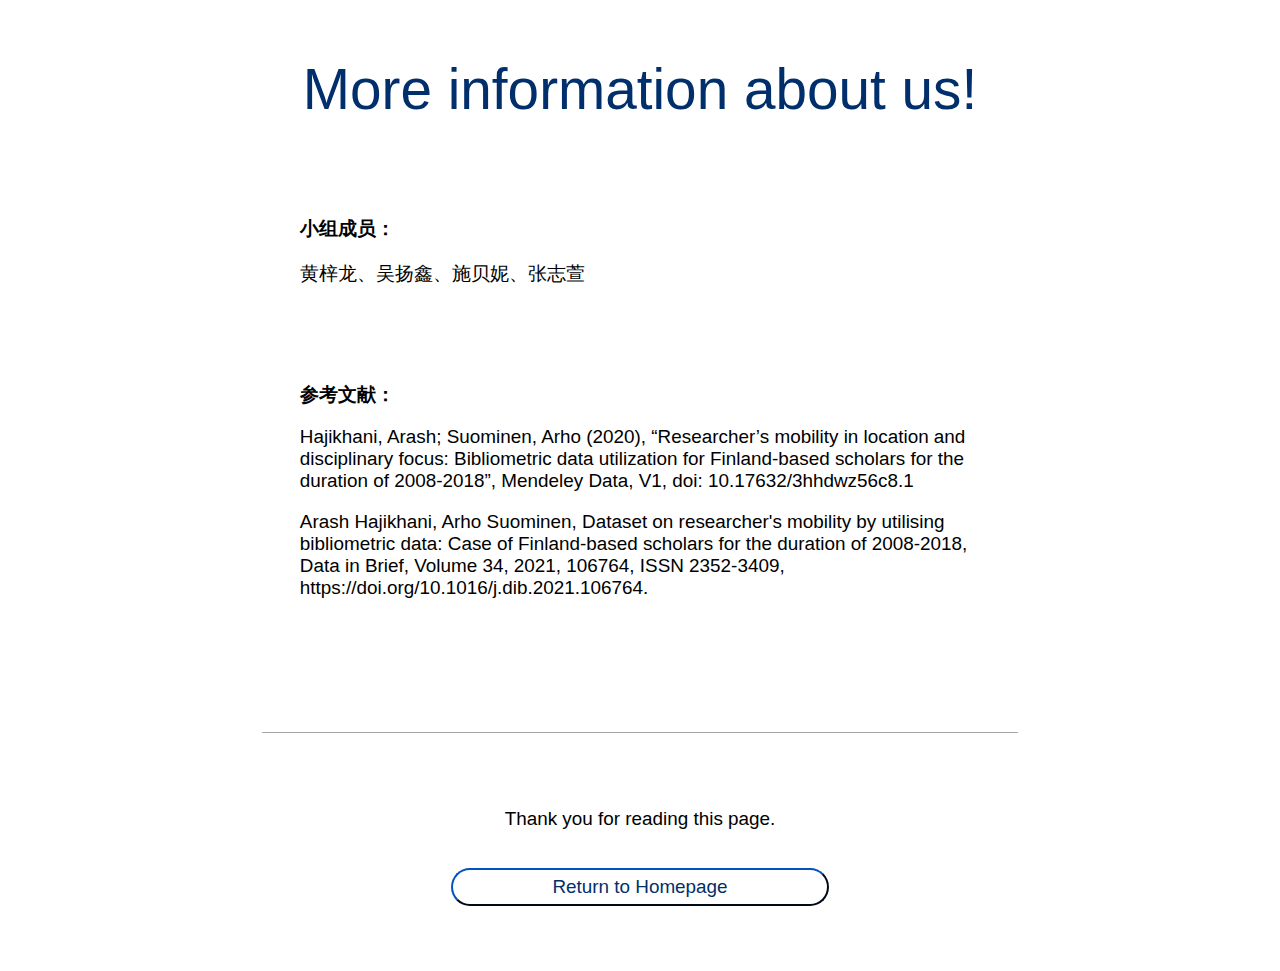
<file: intro.html>
<!DOCTYPE html>
<html>
  <head>
    <title>Researcher's mobility in Finland</title>
    <meta charset="UTF-8" />
    <meta
      http-equiv="Content-Security-Policy"
      content="upgrade-insecure-requests"
    />
    <link rel="stylesheet" type="text/css" href="src/styles.css" />
    <script src="http://d3js.org/d3.v6.min.js" charset="utf-8"></script>
  </head>

  <body>
    <div class="head_2">
      <p>More information about us!</p>
    </div>
    <div class="information">
      <div class="paragraph_limited">
        <p class="headline_2">小组成员：</p>
        <p>黄梓龙、吴扬鑫、施贝妮、张志萱</p>
      </div>
      <div class="space"></div>
      <div class="paragraph_limited">
        <p class="headline_2">参考文献：</p>
        <p class="citation">
          Hajikhani, Arash; Suominen, Arho (2020), “Researcher’s mobility in
          location and disciplinary focus: Bibliometric data utilization for
          Finland-based scholars for the duration of 2008-2018”, Mendeley Data,
          V1, doi: 10.17632/3hhdwz56c8.1
        </p>
        <p class="citation">
          Arash Hajikhani, Arho Suominen, Dataset on researcher's mobility by
          utilising bibliometric data: Case of Finland-based scholars for the
          duration of 2008-2018, Data in Brief, Volume 34, 2021, 106764, ISSN
          2352-3409, https://doi.org/10.1016/j.dib.2021.106764.
        </p>
      </div>
    </div>
    <div class="end">
      <div class="space"></div>
      <div class="space"></div>
      <div class="edge_2"></div>
      <div class="space"></div>
      <div class="paragraph">
        <p>
          Thank you for reading this page.
        </p>
      </div>
      <div>
        <button class="choose_end" id="homepage" onclick="location='index'">
          Return to Homepage
        </button>
      </div>
      <div class="space"></div>
    </div>
  </body>
</html>
</file>
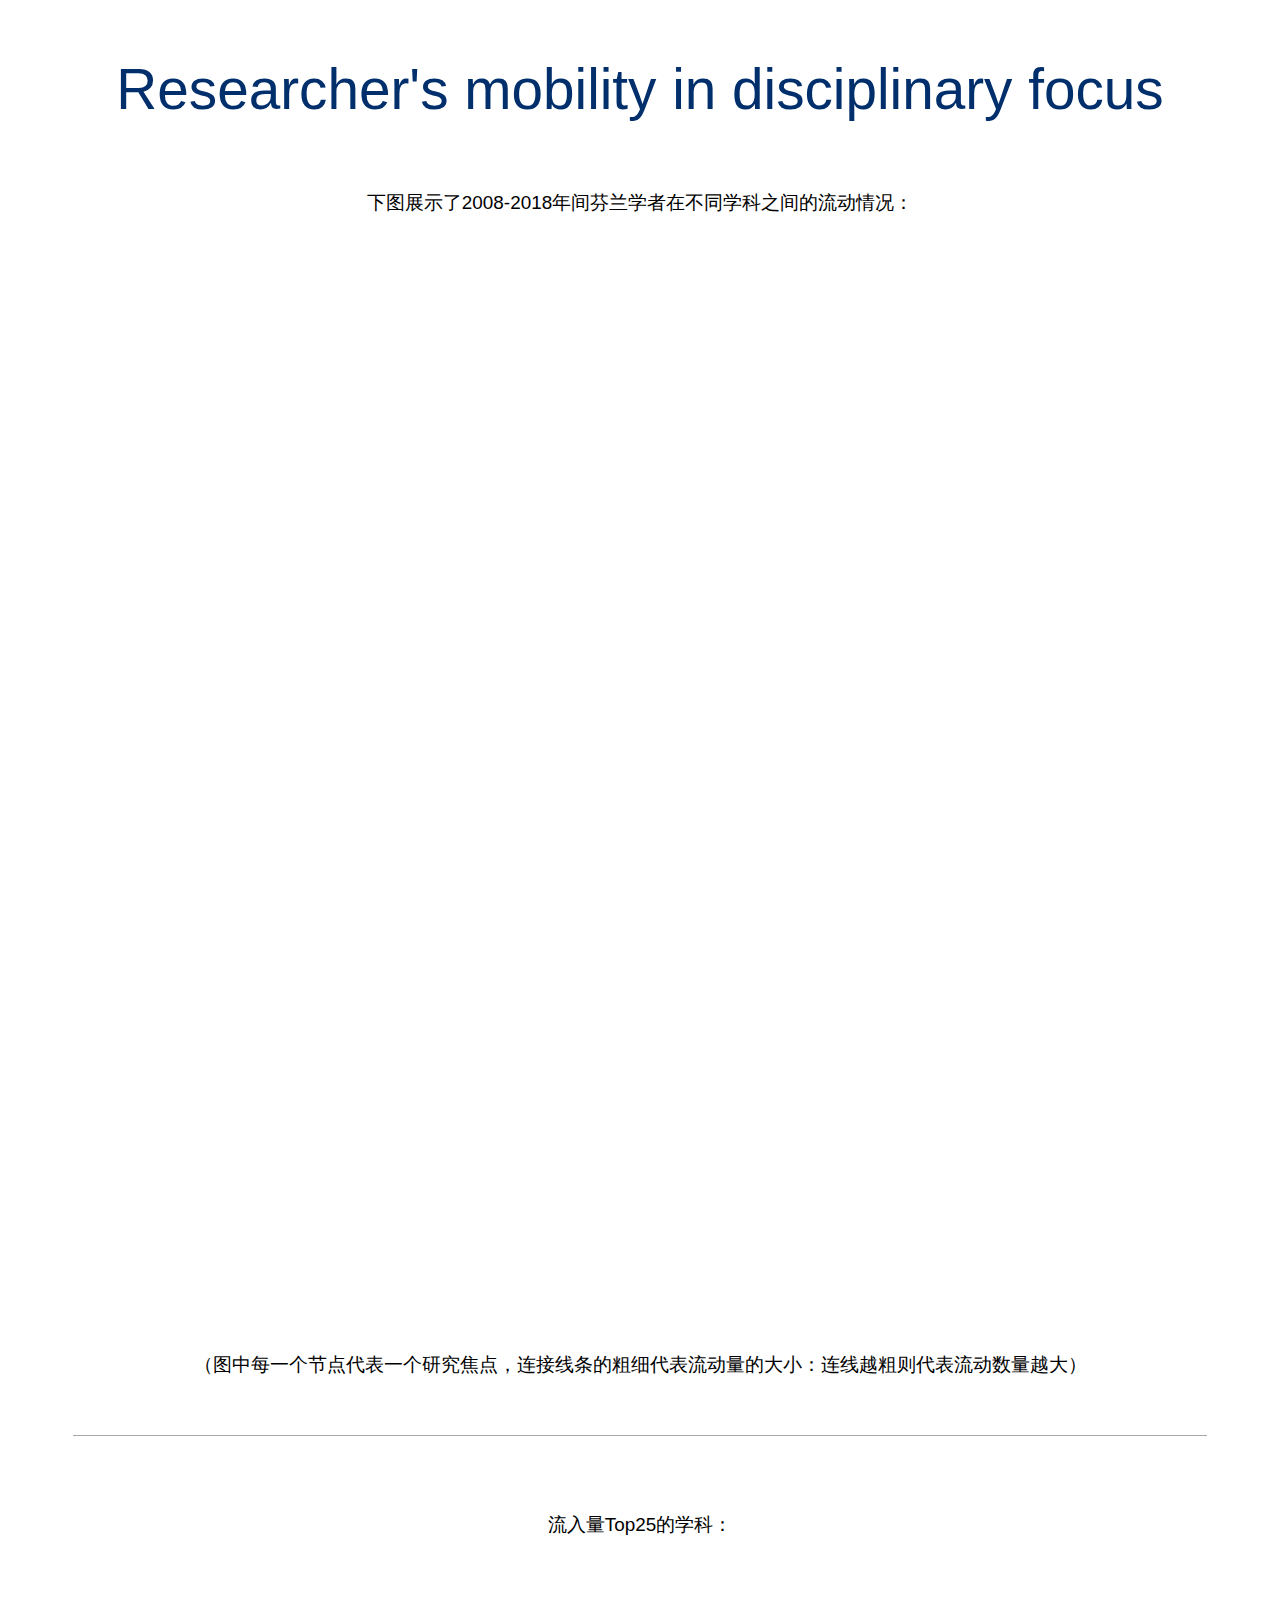
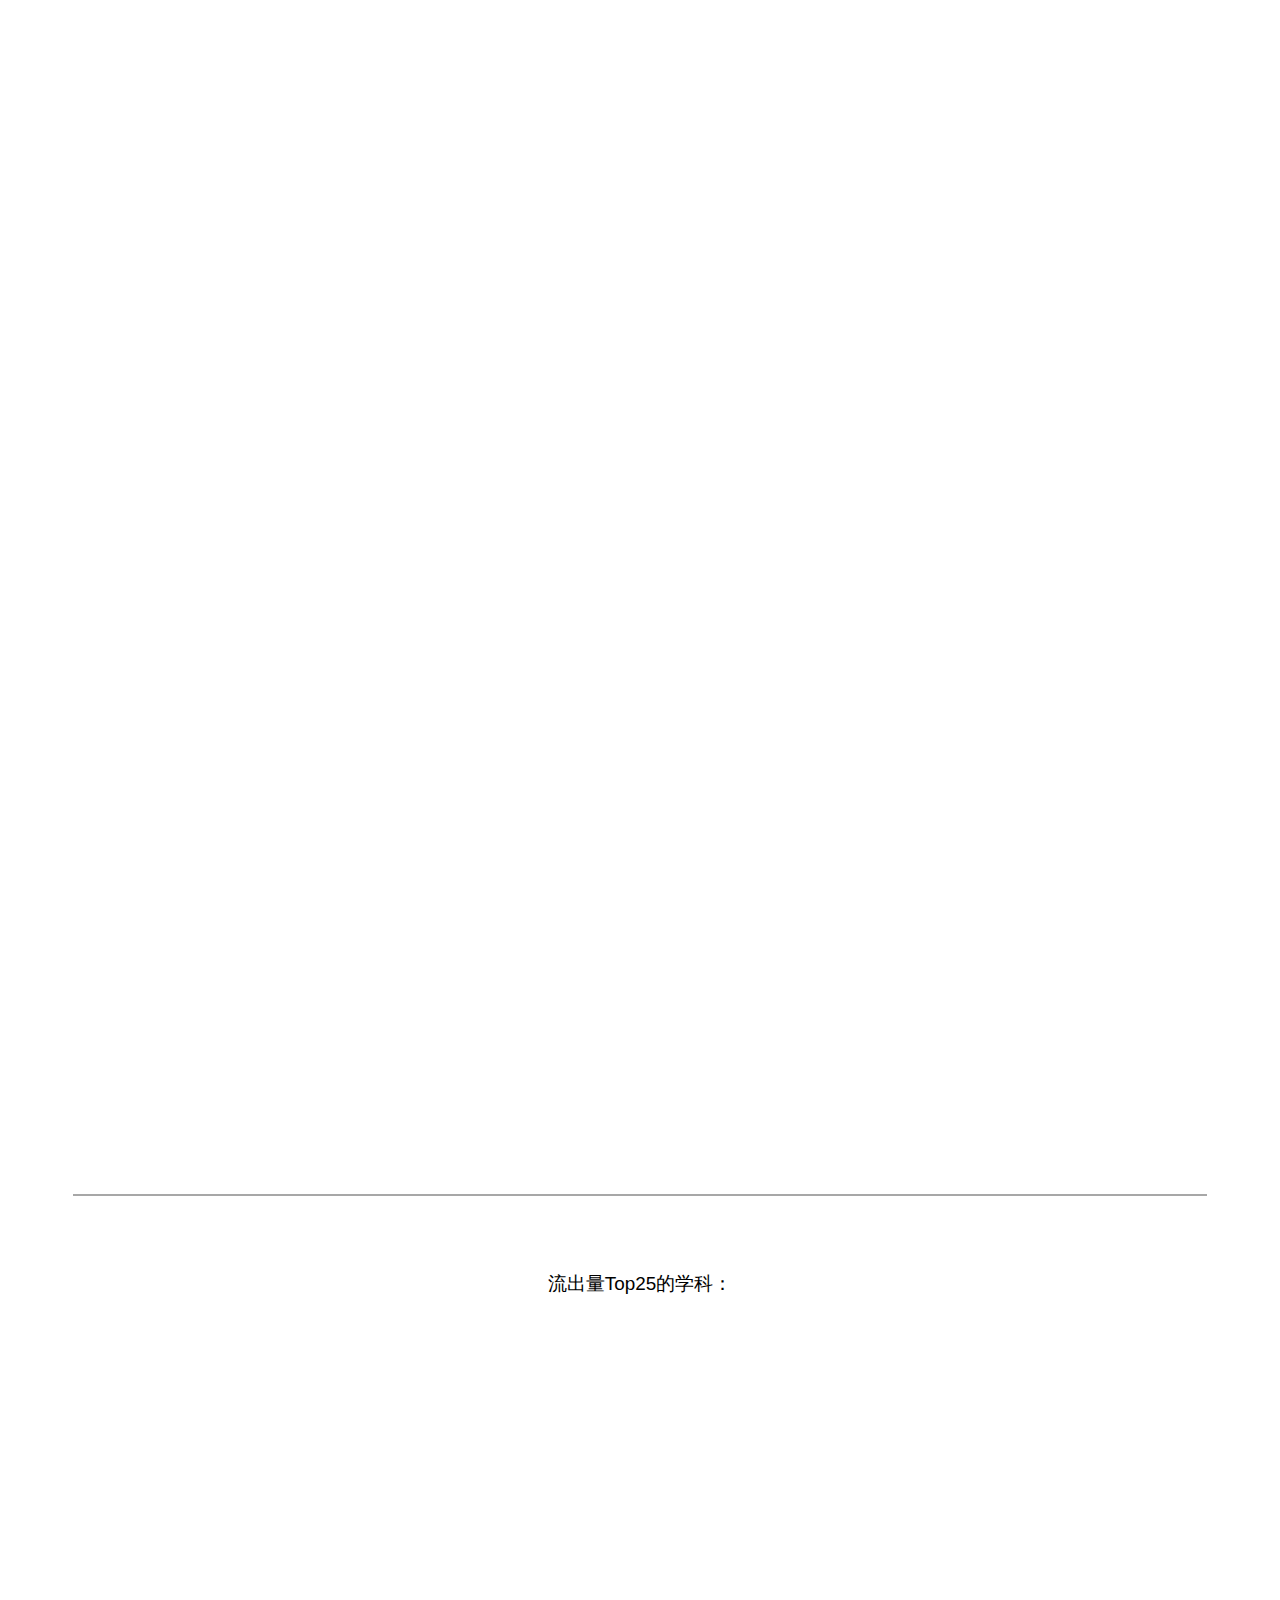
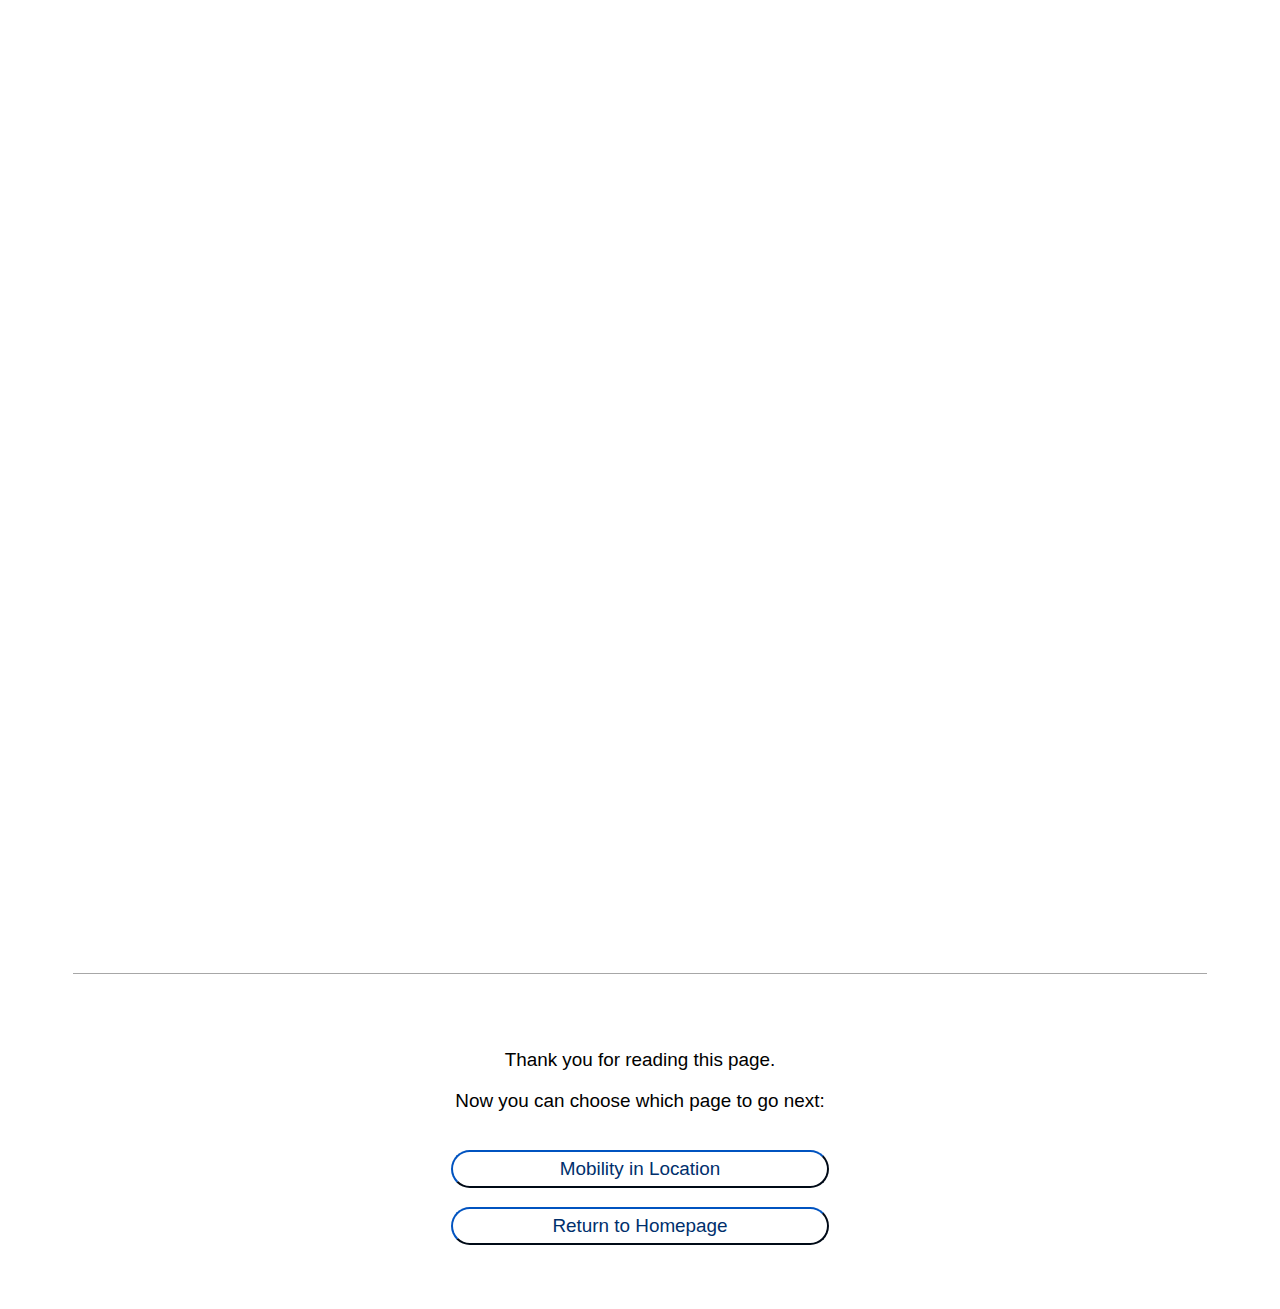
<file: visualization/discipline.html>
<!DOCTYPE html>
<html>
  <head>
    <title>Researcher's mobility in Finland</title>
    <meta charset="UTF-8" />
    <meta
      http-equiv="Content-Security-Policy"
      content="upgrade-insecure-requests"
    />
    <link rel="stylesheet" type="text/css" href="../src/styles.css" />
    <script src="http://d3js.org/d3.v6.min.js" charset="utf-8"></script>
  </head>

  <body>
    <div class="head_2">
      <p>Researcher's mobility in disciplinary focus</p>
    </div>
    <div class="main">
      <div class="space_small"></div>
      <div class="paragraph">
        <p>
          下图展示了2008-2018年间芬兰学者在不同学科之间的流动情况：
        </p>
      </div>
      <div class="force_layout">
        <svg
          width="1440"
          height="1250"
          id="body"
          class="svg1"
          style="display: block; margin: 0 auto;"
        ></svg>
        <script
          type="text/javascript"
          src="http://d3js.org/d3.v5.min.js"
        ></script>
        <script>
          var width = 1400;
          var height = 1250;
          var svg = d3
            .select("#body")
            .append("svg")
            .attr("width", width)
            .attr("height", height);
          var marge = { top: 0, bottom: 0, left: 0, right: 0 };
          var g = svg
            .append("g")
            .attr(
              "transform",
              "translate(" + marge.left + "," + marge.top + ")"
            );

          d3.csv("../data/Discipline_Mobility_Network.csv", d3.autoType).then(
            (data) => {
              const uniqueSubjects = new Set();
              data.forEach((entry) => {
                const [from, to] = entry["From-To"].split("-");
                uniqueSubjects.add(from.trim());
                uniqueSubjects.add(to.trim());
              });

              const nodes = Array.from(uniqueSubjects).map((subject) => ({
                name: subject
              }));
              const edges = [];
              data.forEach((entry) => {
                const [from, to] = entry["From-To"].split("-");
                const weigh = entry["Times"];

                if (from.trim() !== to.trim()) {
                  edges.push({
                    source: nodes.find((node) => node.name === from.trim()), // 注意这里是节点对象，而不是字符串
                    target: nodes.find((node) => node.name === to.trim()), // 注意这里是节点对象，而不是字符串
                    value: +weigh
                  });
                }
              });

              console.log(nodes);
              console.log(edges);
              //设置一个color的颜色比例尺
              var colorScale = d3
                .scaleOrdinal()
                .domain(d3.range(nodes.length))
                .range(d3.schemeCategory10);
              var forceSimulation = d3
                .forceSimulation()
                .force("link", d3.forceLink().distance(100))
                .force("charge", d3.forceManyBody())
                .force("center", d3.forceCenter());
              //生成节点数据
              forceSimulation.nodes(nodes);
              forceSimulation.on("tick", ticked);

              //生成边数据
              forceSimulation
                .force("link")
                .links(edges)
                .distance(function (d) {
                  //可以调整每一边的长度
                  return 500 / d.value;
                });
              //设置图形的中心位置
              forceSimulation
                .force("center")
                .x(width / 2)
                .y(height / 2);
              //在浏览器的控制台输出
              console.log(nodes);
              console.log(edges);

              var links = g
                .append("g")
                .selectAll("line")
                .data(edges)
                .enter()
                .append("line")
                .attr("stroke", (d) => {
                  if (d.value < 10) {
                    return "#eeeaea";
                  } else if (d.value < 50) {
                    return "#ccc7c7";
                  } else if (d.value < 100) {
                    return "#9a9797";
                  } else if (d.value < 200) {
                    return "#847676";
                  } else if (d.value < 900) {
                    return "#a26969";
                  } else if (d.value < 9000) {
                    return "#d69d47";
                  } else if (d.value < 100000) {
                    return "#de355a";
                  } else {
                    return "#fb0505";
                  }
                })
                .attr("stroke-width", (d) => {
                  if (d.value < 10) {
                    return 0.2;
                  } else if (d.value < 50) {
                    return 0.4;
                  } else if (d.value < 200) {
                    return 1;
                  } else if (d.value < 900) {
                    return 3;
                  } else if (d.value < 9000) {
                    return 6;
                  } else if (d.value < 10000) {
                    return 7.5;
                  } else {
                    return 10;
                  }
                }); // 设置边的宽度

              //建立用来放在每个节点和对应文字的分组<g>
              var gs = g
                .selectAll(".circleText")
                .data(nodes)
                .enter()
                .append("g")
                .attr("transform", function (d, i) {
                  var cirX = d.x;
                  var cirY = d.y;
                  return "translate(" + cirX + "," + cirY + ")";
                })
                .call(
                  d3
                    .drag()
                    .on("start", started)
                    .on("drag", dragged)
                    .on("end", ended)
                );

              //绘制节点
              gs.append("circle")
                .attr("r", 5)

                .attr("fill", function (d, i) {
                  return colorScale(i);
                });

              var linksText = g
                .append("g")
                .selectAll("text")
                .data(edges)
                .enter()
                .append("text")
                .text(function (d) {
                  return d.relation;
                });
              gs.append("text")
                .attr("x", -10)
                .attr("y", -20)
                .attr("dy", 10)
                .style("font-size", "8px")
                .text(function (d) {
                  return d.name;
                });
              function ticked() {
                links
                  .attr("x1", function (d) {
                    return d.source.x;
                  })
                  .attr("y1", function (d) {
                    return d.source.y;
                  })
                  .attr("x2", function (d) {
                    return d.target.x;
                  })
                  .attr("y2", function (d) {
                    return d.target.y;
                  });

                linksText
                  .attr("x", function (d) {
                    return (d.source.x + d.target.x) / 2;
                  })
                  .attr("y", function (d) {
                    return (d.source.y + d.target.y) / 2;
                  });

                gs.attr("transform", function (d) {
                  return "translate(" + d.x + "," + d.y + ")";
                });
              }

              //drag
              function started(d) {
                if (!d3.event.active) {
                  forceSimulation.alphaTarget(0.8).restart(); //设置衰减系数，对节点位置移动过程的模拟，数值越高移动越快，数值范围[0，1]
                }
                d.fx = d.x;
                d.fy = d.y;
              }
              function dragged(d) {
                d.fx = d3.event.x;
                d.fy = d3.event.y;
              }
              function ended(d) {
                if (!d3.event.active) {
                  forceSimulation.alphaTarget(0);
                }
                d.fx = null;
                d.fy = null;
              }
            }
          );
        </script>
        <div class="paragraph">
          <p>
            （图中每一个节点代表一个研究焦点，连接线条的粗细代表流动量的大小：连线越粗则代表流动数量越大）
          </p>
        </div>
      </div>
      <div class="main">
        <div class="space"></div>
        <div class="edge"></div>
        <div class="space"></div>
        <div class="paragraph">
          <p>
            流入量Top25的学科：
          </p>
        </div>
        <svg
          width="1100"
          height="1200"
          id="svg_2"
          class="svg2"
          style="display: block; margin: 0 auto;"
        ></svg>
        <script>
          d3.csv("../data/Discipline_Mobility_Network.csv", d3.autoType).then(
            (data) => {
              data.forEach((entry) => {
                const [from, to] = entry["From-To"].split("-");
                entry.From = from.trim();
                entry.To = to.trim();
              });
              const into = d3.rollup(
                data,
                (v) => d3.sum(v, (d) => d.Times),
                (d) => d.To
              );
              const intodata = Array.from(into, ([to, count]) => ({
                to,
                count
              }));
              const top25 = intodata
                .sort((a, b) => b.count - a.count)
                .slice(0, 25);

              console.log(top25);

              const svg = d3.select(".svg2");
              const width = +svg.attr("width");
              const height = +svg.attr("height");
              const xScale = d3
                .scaleLinear()
                .domain([0, 30000, 100000, 1000000, 4000000])
                .range([0, 150, 300, 450, 600]);
              const xAxis = d3
                .axisBottom(xScale)
                .tickValues([0, 30000, 100000, 1000000, 4000000]);
              svg
                .append("g")
                .attr("class", "x-axis")
                .attr("transform", `translate(250,1100)`)
                .call(xAxis);
              const yScale = d3
                .scaleBand()
                .domain(top25.map((d) => d.to))
                .range([0, 1000])
                .padding(0.1);
              const yAxis = d3.axisLeft(yScale);
              svg
                .append("g")
                .attr("class", "y-axis")
                .attr("transform", `translate(250,100)`)
                .call(yAxis);
              svg
                .append("text")
                .attr("x", 430)
                .attr("y", 50)
                .attr("dy", "0.35em")
                .style("font-size", "18px")
                .style("text-anchor", "middle")
                .text("Top 25 Disciplines with Inflows from 08-18");
              svg
                .selectAll("rect")
                .data(top25)
                .enter()
                .append("rect")
                .attr("x", 250)
                .attr("y", (d) => yScale(d.to) + 100)
                .attr("width", (d) => xScale(d.count))
                .attr("height", 27)
                .style("fill", (d) => {
                  if (d.count < 30000) {
                    return "#A1DAB4"; // 浅绿色
                  } else if (d.count < 100000) {
                    return "#41B6C4"; // 浅蓝色
                  } else if (d.count < 1000000) {
                    return "#2C7FB8"; // 深蓝色
                  } else {
                    return "#253494"; // 更深的蓝色
                  }
                });

              svg
                .selectAll(".label")
                .data(top25)
                .join("text")
                .attr("class", "label")
                .attr("x", (d) => 250 + xScale(d.count) + 5)
                .attr("y", (d) => yScale(d.to) + 100 + 10)
                .attr("dy", "0.35em")
                .style("font-size", "12px")
                .text((d) => d.count);
            }
          );
        </script>
      </div>
    </div>
    <div class="main">
      <div class="space"></div>
      <div class="edge"></div>
      <div class="space"></div>
      <div class="paragraph">
        <p>
          流出量Top25的学科：
        </p>
      </div>
      <svg
        width="1100"
        height="1200"
        id="svg_3"
        class="svg3"
        style="display: block; margin: 0 auto;"
      ></svg>
      <script>
        d3.csv("../data/Discipline_Mobility_Network.csv", d3.autoType).then(
          (data) => {
            data.forEach((entry) => {
              const [from, to] = entry["From-To"].split("-");
              entry.From = from.trim();
              entry.To = to.trim();
            });
            const into = d3.rollup(
              data,
              (v) => d3.sum(v, (d) => d.Times),
              (d) => d.From
            );
            const intodata = Array.from(into, ([to, count]) => ({ to, count }));
            const top25 = intodata
              .sort((a, b) => b.count - a.count)
              .slice(0, 25);

            console.log(top25);

            const svg = d3.select(".svg3");
            const width = +svg.attr("width");
            const height = +svg.attr("height");
            const xScale = d3
              .scaleLinear()
              .domain([0, 30000, 100000, 1000000, 4000000])
              .range([0, 150, 300, 450, 600]);
            const xAxis = d3
              .axisBottom(xScale)
              .tickValues([0, 30000, 100000, 1000000, 4000000]);
            svg
              .append("g")
              .attr("class", "x-axis")
              .attr("transform", `translate(250,1100)`)
              .call(xAxis);
            const yScale = d3
              .scaleBand()
              .domain(top25.map((d) => d.to))
              .range([0, 1000])
              .padding(0.1);
            const yAxis = d3.axisLeft(yScale);
            svg
              .append("g")
              .attr("class", "y-axis")
              .attr("transform", `translate(250,100)`)
              .call(yAxis);
            svg
              .append("text")
              .attr("x", 430)
              .attr("y", 50)
              .attr("dy", "0.35em")
              .style("font-size", "18px")
              .style("text-anchor", "middle")
              .text("Top 25 Disciplines with outflows from 08-18");
            svg
              .selectAll("rect")
              .data(top25)
              .enter()
              .append("rect")
              .attr("x", 250)
              .attr("y", (d) => yScale(d.to) + 100)
              .attr("width", (d) => xScale(d.count))
              .attr("height", 27)
              .style("fill", (d) => {
                if (d.count < 30000) {
                  return "#A1DAB4"; // 浅绿色
                } else if (d.count < 100000) {
                  return "#41B6C4"; // 浅蓝色
                } else if (d.count < 1000000) {
                  return "#2C7FB8"; // 深蓝色
                } else {
                  return "#253494"; // 更深的蓝色
                }
              });

            svg
              .selectAll(".label")
              .data(top25)
              .join("text")
              .attr("class", "label")
              .attr("x", (d) => 250 + xScale(d.count) + 5)
              .attr("y", (d) => yScale(d.to) + 100 + 10)
              .attr("dy", "0.35em")
              .style("font-size", "12px")
              .text((d) => d.count);
          }
        );
      </script>
    </div>
    <div class="end">
      <div class="space"></div>
      <div class="edge"></div>
      <div class="space"></div>
      <div class="paragraph">
        <p>
          Thank you for reading this page.
        </p>
        <p>Now you can choose which page to go next:</p>
      </div>
      <div>
        <button class="choose_end" id="page_1" onclick="location='location'">
          Mobility in Location
        </button>
      </div>
      <div>
        <button class="choose_end" id="homepage" onclick="location='../index'">
          Return to Homepage
        </button>
      </div>
      <div class="space"></div>
    </div>
  </body>
</html>
</file>
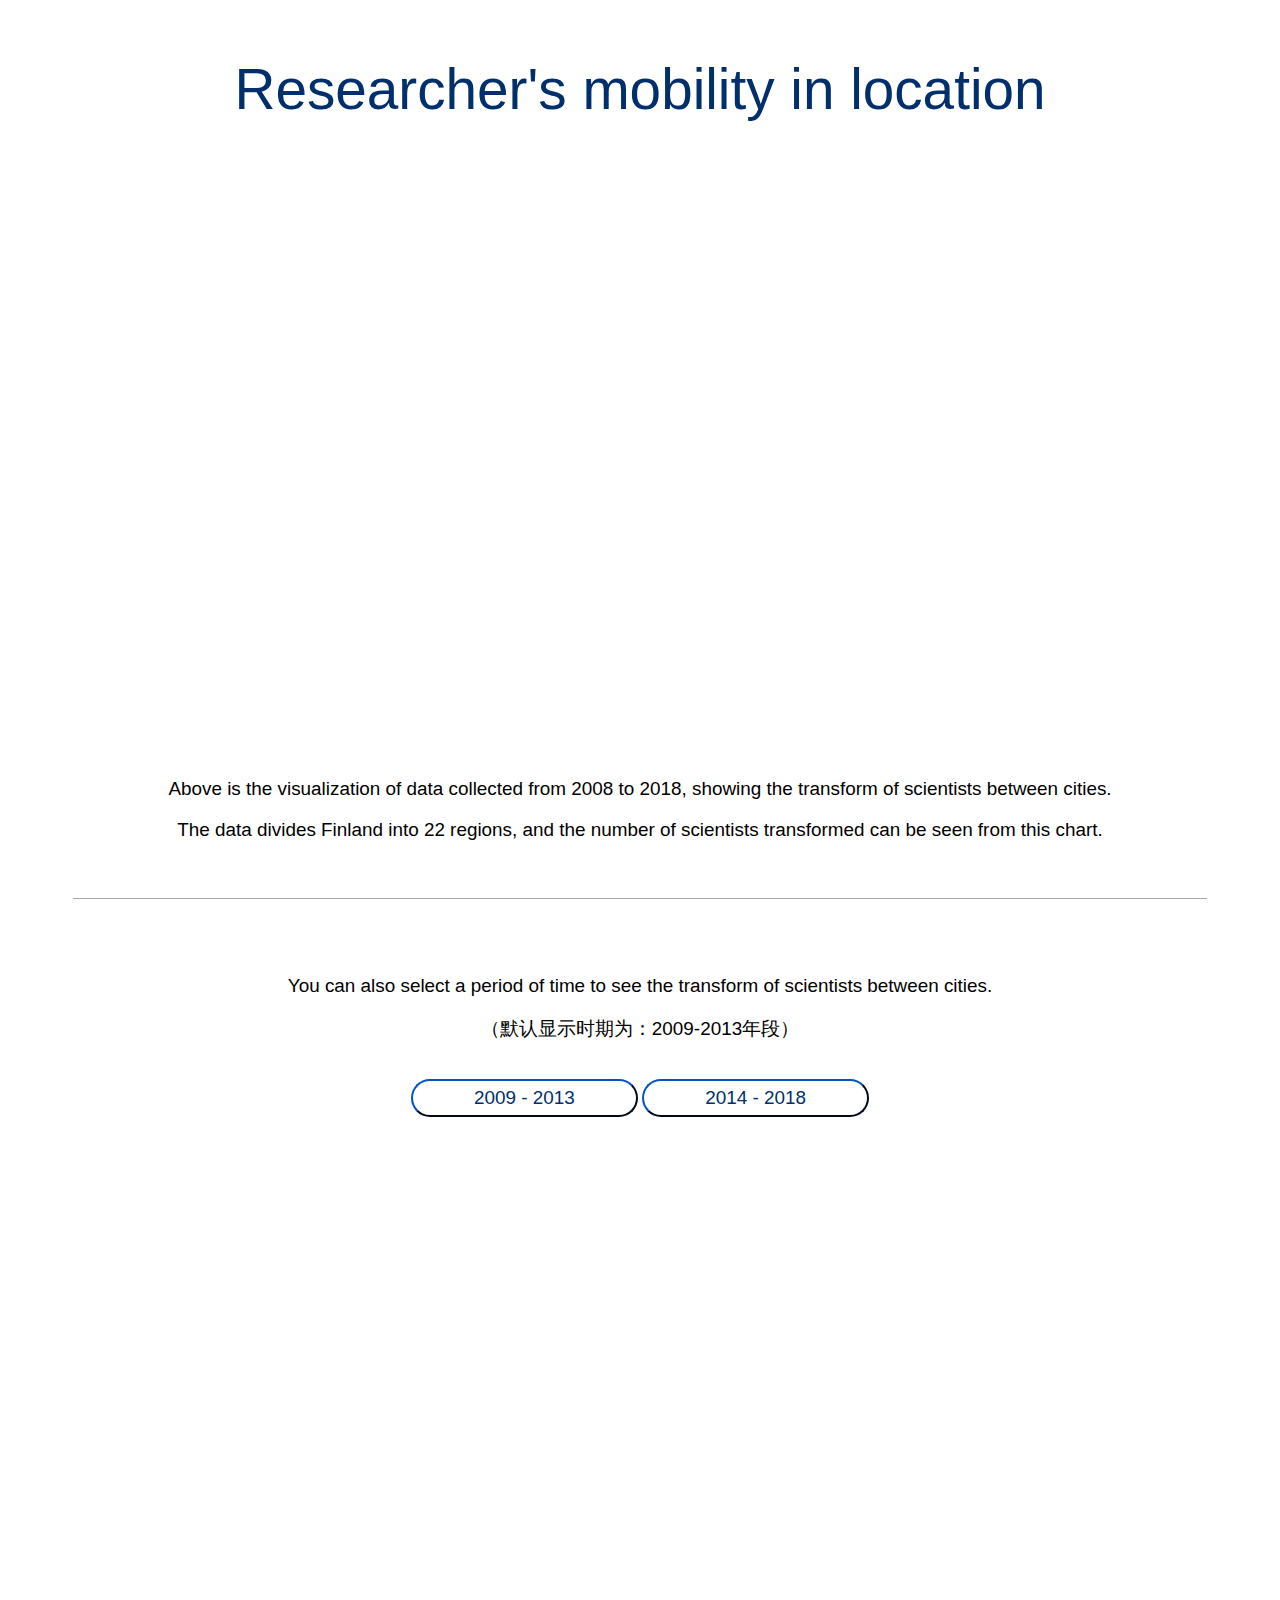
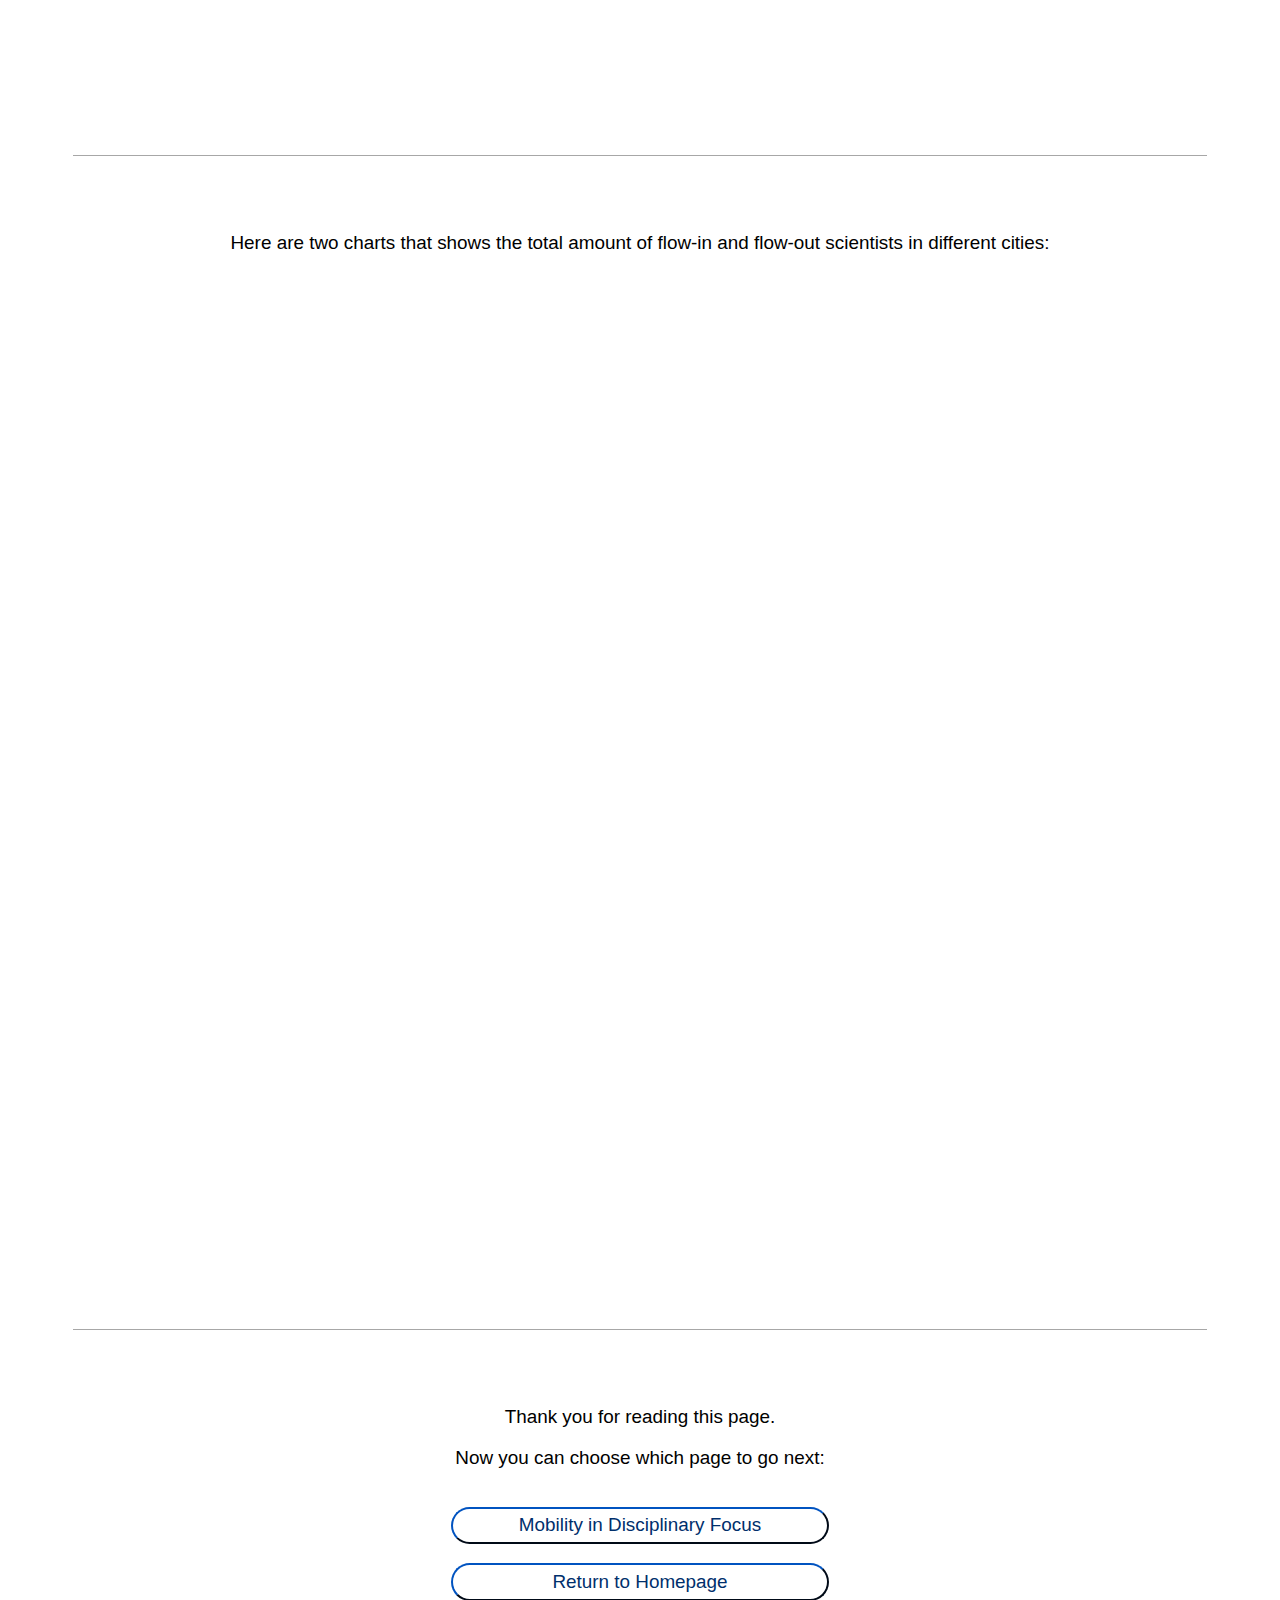
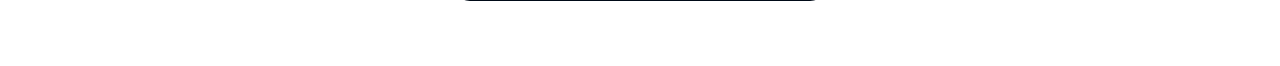
<file: visualization/location.html>
<!DOCTYPE html>
<html>
  <head>
    <title>Researcher's mobility in Finland</title>
    <meta charset="UTF-8" />
    <meta
      http-equiv="Content-Security-Policy"
      content="upgrade-insecure-requests"
    />
    <link rel="stylesheet" type="text/css" href="../src/styles.css" />
    <script src="http://d3js.org/d3.v6.min.js" charset="utf-8"></script>
  </head>

  <body>
    <div class="head_2">
      <p>Researcher's mobility in location</p>
    </div>
    <div class="main">
      <svg
        display:block;
        margin:auto;
        width="1100"
        height="600"
        id="mainsvg"
        class="svg1"
        style="display: block; margin: 0 auto;"
      ></svg>
      <script>
        //读取点数
        let NODENUM = 1;
        d3.csv("../data/region_name.csv").then((nodes) => {
          NODENUM = nodes.length;
          d3.csv("../data/Author_Mobility_Network(08-18).csv").then((links) => {
            links = links.filter((link) => link.From !== link.To);
            //添加索引和始末
            for (let link of links) {
              link.source = nodes.find((node) => node.id === link.From);
              link.target = nodes.find((node) => node.id === link.To);
            }
            for (let i = 0; i < nodes.length; i++) {
              nodes[i].ord = i;
            }
            const rectwidth = 20;
            const svg = d3.select(".svg1");
            const width = svg.attr("width");
            const height = svg.attr("height");
            const cx = (d) => 110 + d.ord * rectwidth + 40;
            const cy = (d) => 100;
            const cx1 = (d) => 120;
            const cy1 = (d) => 120 + d.ord * rectwidth;
            svg
              .selectAll(".myText1")
              .data(nodes)
              .join("text")
              .attr("class", "text")
              .attr("y", cy)
              .attr("x", cx)
              .attr("dy", 10)
              .attr("text-anchor", "end")
              .attr("writing-mode", "vertical-rl")
              .text((d) => d.name);
            svg
              .selectAll(".myText2")
              .data(nodes)
              .join("text")
              .attr("class", "text")
              .attr("y", cy1)
              .attr("x", cx1)
              .attr("dy", 10)
              .attr("text-anchor", "end")
              .attr("writing-mode", "horizontal-tb")
              .text((d) => d.name);
            const cx2 = (d) => 100 + d.ord * rectwidth + 40;
            const cy2 = (d) => 110 + d.ord * rectwidth + 5;
            const colorScale = d3
              .scaleThreshold()
              .domain([101, 501, 1001, 2001, 5001, 10001, 20001, 3300001])
              .range([
                "rgb(173, 216, 230)", // 淡蓝色
                "rgb(135, 206, 250)", // 天蓝色
                "rgb(0, 191, 255)", // 深天蓝色
                "rgb(30,144,255)",
                "rgb(0,0,255)", // 蓝色
                "rgb(186, 85, 211)", // 深蓝色
                "rgb(148, 0, 211)", // 靛紫色
                "rgb(75, 0, 130)" // 紫罗兰色
              ]);
            svg
              .selectAll("rect")
              .data(links)
              .join("rect")
              .attr("x", (d) => cx2(d.source))
              .attr("y", (d) => cy2(d.target))
              .attr("width", 18)
              .attr("height", 18)
              .attr("fill", (d) => colorScale(parseInt(d.Times)))
              .on("mouseover", function (event, d) {
                svg
                  .append("rect")
                  .attr("class", "tooltip")
                  .attr("x", cx2(d.source) - 10)
                  .attr("y", cy2(d.target) - 20)
                  .attr("rx", "5")
                  .attr("ry", "5")
                  .attr("width", 80)
                  .attr("height", 30)
                  .attr("fill", "rgba(111, 127, 148, 0.8)");

                svg
                  .append("text")
                  .attr("class", "tooltip")
                  .attr("x", cx2(d.source))
                  .attr("y", cy2(d.target))
                  .text(`${d.Times}`)
                  .attr("font-size", "15px")
                  .attr("fill", "white");
              })
              .on("mouseout", function () {
                svg.selectAll(".tooltip").remove();
              });

            //添加图注
            svg
              .selectAll(".myText3")
              .data(nodes)
              .join("text")
              .attr("class", "text")
              .attr("y", 200)
              .attr("x", 650)
              .text("Data on the transform of scientists between cities");

            svg
              .selectAll(".myText4")
              .data(nodes)
              .join("text")
              .attr("class", "text")
              .attr("y", 240)
              .attr("x", 650)
              .text("xlim : source city | ylim : target city");
            const colorValues = [
              100,
              500,
              1000,
              2000,
              5000,
              10000,
              20000,
              20001
            ];
            const temp = [0, 100, 500, 1000, 2000, 5000, 10000, 20000, "+inf"];
            svg
              .selectAll("temp")
              .data(colorValues)
              .join("circle")
              .attr("r", 5)
              .attr("fill", (d) => colorScale(d))
              .attr("cx", 700)
              .attr("cy", (d, i) => 280 + i * 25);
            svg
              .selectAll(".myText5")
              .data(colorValues)
              .join("text")
              .attr("class", "text")
              .attr("x", 750)
              .attr("y", (d, i) => 285 + i * 25)
              .text((d, i) => `${temp[i]} - ${temp[i + 1]}`);
          });
        });
      </script>
      <div class="paragraph">
        <p>
          Above is the visualization of data collected from 2008 to 2018,
          showing the transform of scientists between cities.
        </p>
        <p>
          The data divides Finland into 22 regions, and the number of scientists
          transformed can be seen from this chart.
        </p>
      </div>
      <div class="main">
        <div class="space"></div>
        <div class="edge"></div>
        <div class="space"></div>
        <div class="paragraph">
          <p>
            You can also select a period of time to see the transform of
            scientists between cities.
          </p>
          <p>
            （默认显示时期为：2009-2013年段）
          </p>
        </div>
      </div>
      <script>
        window.onload = function () {
          document.querySelector("#btn09-13").click();
        };
      </script>

      <button class="choose" id="btn09-13">
        2009 - 2013
      </button>
      <button class="choose" id="btn14-18">2014 - 2018</button>
      <svg
        display="block"
        margin="auto"
        width="1100"
        height="600"
        id="svg_2"
        class="svg2"
        style="display: block; margin: 0 auto;"
      ></svg>

      <script>
        function drawVisualization(dataPath) {
          //读取点数
          d3.csv("../data/region_name.csv").then((nodes) => {
            let NODENUM = nodes.length;
            d3.csv(dataPath).then((links) => {
              links = links.filter((link) => link.From !== link.To);
              //添加索引和始末
              for (let link of links) {
                link.source = nodes.find((node) => node.id === link.From);
                link.target = nodes.find((node) => node.id === link.To);
              }
              for (let i = 0; i < nodes.length; i++) {
                nodes[i].ord = i;
              }

              const rectwidth = 20;
              const svg = d3.select(".svg2");
              const width = svg.attr("width");
              const height = svg.attr("height");
              const cx = (d) => 110 + d.ord * rectwidth + 40;
              const cy = (d) => 120;
              const cx1 = (d) => 120;
              const cy1 = (d) => 155 + d.ord * rectwidth;
              const cx2 = (d) => 100 + d.ord * rectwidth + 40;
              const cy2 = (d) => 150 + d.ord * rectwidth;

              svg
                .selectAll(".myText1")
                .data(nodes)
                .join("text")
                .attr("class", "text")
                .attr("y", cy)
                .attr("x", cx)
                .attr("dy", 10)
                .attr("text-anchor", "end")
                .attr("writing-mode", "vertical-rl")
                .text((d) => d.name);

              svg
                .selectAll(".myText2")
                .data(nodes)
                .join("text")
                .attr("class", "text")
                .attr("y", cy1)
                .attr("x", cx1)
                .attr("dy", 10)
                .attr("text-anchor", "end")
                .attr("writing-mode", "horizontal-tb")
                .text((d) => d.name);

              const colorScale = d3
                .scaleThreshold()
                .domain([101, 501, 1001, 2001, 5001, 10001, 20001, 3300001])
                .range([
                  "rgb(173, 216, 230)",
                  "rgb(135, 206, 250)",
                  "rgb(0, 191, 255)",
                  "rgb(30,144,255)",
                  "rgb(0,0,255)", // 蓝色
                  "rgb(186, 85, 211)",
                  "rgb(148, 0, 211)",
                  "rgb(75, 0, 130)"
                ]);

              svg
                .selectAll("rect")
                .data(links)
                .join("rect")
                .attr("x", (d) => cx2(d.source))
                .attr("y", (d) => cy2(d.target))
                .attr("width", 18)
                .attr("height", 18)
                .attr("fill", (d) => colorScale(parseInt(d.Times)))
                .on("mouseover", function (event, d) {
                  svg
                    .append("rect")
                    .attr("class", "tooltip")
                    .attr("x", cx2(d.source) - 10)
                    .attr("y", cy2(d.target) - 20)
                    .attr("rx", "5")
                    .attr("ry", "5")
                    .attr("width", 80)
                    .attr("height", 30)
                    .attr("fill", "rgba(111, 127, 148, 0.8)");

                  svg
                    .append("text")
                    .attr("class", "tooltip")
                    .attr("x", cx2(d.source))
                    .attr("y", cy2(d.target))
                    .text(`${d.Times}`)
                    .attr("font-size", "15px")
                    .attr("fill", "white");
                })
                .on("mouseout", function () {
                  svg.selectAll(".tooltip").remove();
                });

              svg
                .selectAll(".myText3")
                .data(nodes)
                .join("text")
                .attr("class", "text")
                .attr("y", 200)
                .attr("x", 650)
                .text("Data on the transform of scientists between cities");

              svg
                .selectAll(".myText4")
                .data(nodes)
                .join("text")
                .attr("class", "text")
                .attr("y", 240)
                .attr("x", 650)
                .text("xlim : source city | ylim : target city");

              const colorValues = [
                100,
                500,
                1000,
                2000,
                5000,
                10000,
                20000,
                20001
              ];
              const temp = [
                0,
                100,
                500,
                1000,
                2000,
                5000,
                10000,
                20000,
                "+inf"
              ];

              svg
                .selectAll(".colorCircle")
                .data(colorValues)
                .join("circle")
                .attr("class", "colorCircle")
                .attr("r", 5)
                .attr("fill", (d) => colorScale(d))
                .attr("cx", 700)
                .attr("cy", (d, i) => 280 + i * 25);

              svg
                .selectAll(".myText5")
                .data(colorValues)
                .join("text")
                .attr("class", "text")
                .attr("x", 750)
                .attr("y", (d, i) => 285 + i * 25)
                .text((d, i) => `${temp[i]} - ${temp[i + 1]}`);
            });
          });
        }
        document.getElementById("btn09-13").addEventListener("click", () => {
          drawVisualization("../data/Author_Mobility_Network(09-13).csv");
        });

        document.getElementById("btn14-18").addEventListener("click", () => {
          drawVisualization("../data/Author_Mobility_Network(14-18).csv");
        });
      </script>
    </div>
    <div class="main">
      <div class="space"></div>
      <div class="edge"></div>
      <div class="space"></div>
      <div class="paragraph">
        <p>
          Here are two charts that shows the total amount of flow-in and
          flow-out scientists in different cities:
        </p>
      </div>
      <svg
        width="1100"
        height="1000"
        id="svg_3"
        class="svg3"
        style="display: block; margin: 0 auto;"
      ></svg>
      <script>
        d3.csv("../data/Author_Mobility_Network(08-18).csv", d3.autoType).then(
          (data) => {
            const cityOutflows = {};
            const cityInflows = {};

            data.forEach((d) => {
              const fromCity = d.From;
              const toCity = d.To;
              const outflow = +d.Times;

              if (fromCity !== toCity) {
                if (cityOutflows.hasOwnProperty(fromCity)) {
                  cityOutflows[fromCity] += outflow;
                } else {
                  cityOutflows[fromCity] = outflow;
                }
                if (cityInflows.hasOwnProperty(toCity)) {
                  cityInflows[toCity] += outflow;
                } else {
                  cityInflows[toCity] = outflow;
                }
              }
            });
            const main = Object.keys(cityOutflows).map((city) => ({
              city: city,
              times: cityOutflows[city],
              times1: cityInflows[city] || 0
            }));

            main.sort((a, b) => b.times - a.times);
            console.table(main);
            const svg = d3.select(".svg3");
            const width = +svg.attr("width");
            const height = +svg.attr("height");
            const gap = 40;
            const cx = 500;
            const cy = (d, i) => 100 + i * gap;
            const lineGenerator = d3
              .line()
              .x((d) => d.x)
              .y((d) => d.y);
            //标签
            svg
              .selectAll(".myText2")
              .data(main)
              .join("text")
              .attr("class", "text")
              .attr("y", (d, i) => cy(d, i) - 10)
              .attr("x", 550)
              .attr("text-anchor", "end")
              .attr("text-anchor", "middle")
              .attr("writing-mode", "horizontal-tb")
              .text((d) => d.city);
            text = ["流出量", "城市名", "流入量"];
            svg
              .selectAll(".label")
              .data(text)
              .enter()
              .append("text")
              .attr("class", "label")
              .attr("x", (d, i) => 405 + i * 120)
              .attr("y", 50)
              .attr("text-anchor", "start")
              .attr("writing-mode", "horizontal-tb")
              .text((d) => d);
            //svg.selectAll('.myLine').data(main).join('path')
            //  .attr('class', 'line')
            //  .attr('d', (d, i) => lineGenerator([
            //    { x: 500, y: cy(d, i)+gap/2 },
            //    { x: 1000, y: cy(d, i)+gap/2 }
            //  ]))
            // .style('stroke', 'gray').style('stroke-width', 0.5);
            //流出流入量
            svg
              .selectAll(".myText2")
              .data(main)
              .join("text")
              .attr("class", "text")
              .attr("y", (d, i) => cy(d, i) - 10)
              .attr("x", 455)
              .attr("text-anchor", "end")
              .attr("writing-mode", "horizontal-tb")
              .text((d) => d.times);
            svg
              .selectAll(".myText2")
              .data(main)
              .join("text")
              .attr("class", "text")
              .attr("y", (d, i) => cy(d, i) - 10)
              .attr("x", 645)
              .attr("text-anchor", "start")
              .attr("writing-mode", "horizontal-tb")
              .text((d) => d.times1);
            //创建坐标轴
            //坐标轴
            const xScale = d3
              .scaleLinear()
              .domain([0, 1000, 10000, 50000, 150000, 1000000, 2000000])
              .range([0, 50, 100, 150, 200, 250, 300]);
            const xScale1 = d3
              .scaleLinear()
              .domain([2000000, 1000000, 150000, 50000, 10000, 1000, 0])
              .range([0, 50, 100, 150, 200, 250, 300]);
            const xAxis1 = d3
              .axisTop(xScale1)
              .tickValues([0, 1000, 10000, 50000, 150000, 1000000, 2000000]);
            const xAxis = d3
              .axisTop(xScale)
              .tickValues([0, 1000, 10000, 50000, 150000, 1000000, 2000000]);
            svg
              .append("g")
              .attr("class", "x-axis")
              .attr("transform", `translate(10, 50)`)
              .call(xAxis);
            svg
              .append("g")
              .attr("class", "x-axis")
              .attr("transform", `translate(750, 50)`)
              .call(xAxis1);
            const cityNames = main.map((d) => d.city);
            const yScale = d3
              .scaleBand()
              .domain(cityNames)
              .range([0, 22 * gap])
              .padding(0.2);
            const yAxis = d3.axisLeft(yScale).tickFormat("");
            svg
              .append("g")
              .attr("class", "y-axis")
              .attr("transform", `translate(10, 50)`)
              .call(yAxis);
            svg
              .append("g")
              .attr("class", "y-axis")
              .attr("transform", `translate(1050, 50)`)
              .call(yAxis);
            svg
              .selectAll(".rect")
              .data(main)
              .join("rect")
              .attr("x", 10)
              .attr("y", (d, i) => 80 + yScale(d.city) - yScale.bandwidth() / 2)
              .attr("width", (d) => xScale(d.times))
              .attr("height", 20)
              .style("fill", (d) => {
                if (d.times < 1000) {
                  return "#fee0d2";
                } else if (d.times < 10000) {
                  return "#A1DAB4";
                } else if (d.times < 50000) {
                  return "#41B6C4";
                } else if (d.times < 150000) {
                  return "#2C7FB8";
                } else if (d.times < 1000000) {
                  return "#253494";
                } else if (d.times < 2000000) {
                  return "#E34A33";
                } else {
                  return "#253494";
                }
              });
            svg
              .selectAll(".rect")
              .data(main)
              .join("rect")
              .attr("x", (d) => 1050 - xScale(d.times1))
              .attr("y", (d, i) => 80 + yScale(d.city) - yScale.bandwidth() / 2)
              .attr("width", (d) => xScale(d.times1))
              .attr("height", 20)
              .style("fill", (d) => {
                if (d.times1 < 1000) {
                  return "#fee0d2";
                } else if (d.times1 < 10000) {
                  return "#A1DAB4";
                } else if (d.times1 < 50000) {
                  return "#41B6C4";
                } else if (d.times1 < 150000) {
                  return "#2C7FB8";
                } else if (d.times1 < 1000000) {
                  return "#253494";
                } else if (d.times1 < 2000000) {
                  return "#E34A33";
                } else {
                  return "#253494";
                }
              });
          }
        );
      </script>
    </div>
    <div class="end">
      <div class="space"></div>
      <div class="edge"></div>
      <div class="space"></div>
      <div class="paragraph">
        <p>
          Thank you for reading this page.
        </p>
        <p>Now you can choose which page to go next:</p>
      </div>
      <div>
        <button class="choose_end" id="page_2" onclick="location='discipline'">
          Mobility in Disciplinary Focus
        </button>
      </div>
      <div>
        <button class="choose_end" id="homepage" onclick="location='../index'">
          Return to Homepage
        </button>
      </div>
      <div class="space"></div>
    </div>
  </body>
</html>
</file>
<file: src/styles.css>
body {
  font-family: sans-serif;
}

.head {
  height: 130mm;
  width: auto;
  text-align: center;
}
.headline {
  font-size: 20mm;
  font-family: "Segoe UI", Tahoma, Geneva, Verdana, sans-serif;
  color: rgb(0, 47, 108);
}
.paragraph {
  font-size: 5mm;
}
.image {
  margin-top: 15mm;
  height: 85mm;
  text-align: center;
}
.space {
  height: 15mm;
}
.space_big {
  height: 80mm;
}
.space_small {
  height: 3mm;
}
.edge {
  display: flex;
  margin: auto;
  height: 0.3mm;
  width: 300mm;
  background-color: rgb(167, 167, 167);
}
.edge_2 {
  display: flex;
  margin: auto;
  height: 0.3mm;
  width: 200mm;
  background-color: rgb(167, 167, 167);
}
.select {
  height: 200mm;
  text-align: center;
}
.entrance {
  margin-top: 8mm;
  height: 15mm;
  width: 100mm;
  font-size: 5mm;
  border-radius: 5mm;
  border-color: rgb(0, 47, 108);
  background-color: white;
  color: rgb(0, 47, 108);
}
button:hover {
  background-color: rgb(0, 47, 108);
  color: white;
}
.head_2 {
  font-size: 15mm;
  text-align: center;
  color: rgb(0, 47, 108);
}
.main {
  margin-top: -5mm;
  text-align: center;
}
.choose {
  margin-top: 5mm;
  height: 10mm;
  width: 60mm;
  font-size: 5mm;
  border-radius: 5mm;
  background-color: white;
  color: rgb(0, 47, 108);
  border-color: rgb(0, 47, 108);
}
.choose:focus {
  background-color: rgb(0, 47, 108);
  color: white;
}

.end {
  text-align: center;
}
.choose_end {
  margin-top: 5mm;
  height: 10mm;
  width: 100mm;
  font-size: 5mm;
  border-radius: 5mm;
  background-color: white;
  color: rgb(0, 47, 108);
  border-color: rgb(0, 47, 108);
}
.information {
  margin-top: 25mm;
  text-align: center;
}
.headline_2 {
  font-weight: bold;
}
.paragraph_limited {
  display: block;
  margin: auto;
  font-size: 5mm;
  width: 180mm;
  text-align: left;
}
.force_layout {
  margin-top: -40mm;
}
</file>
